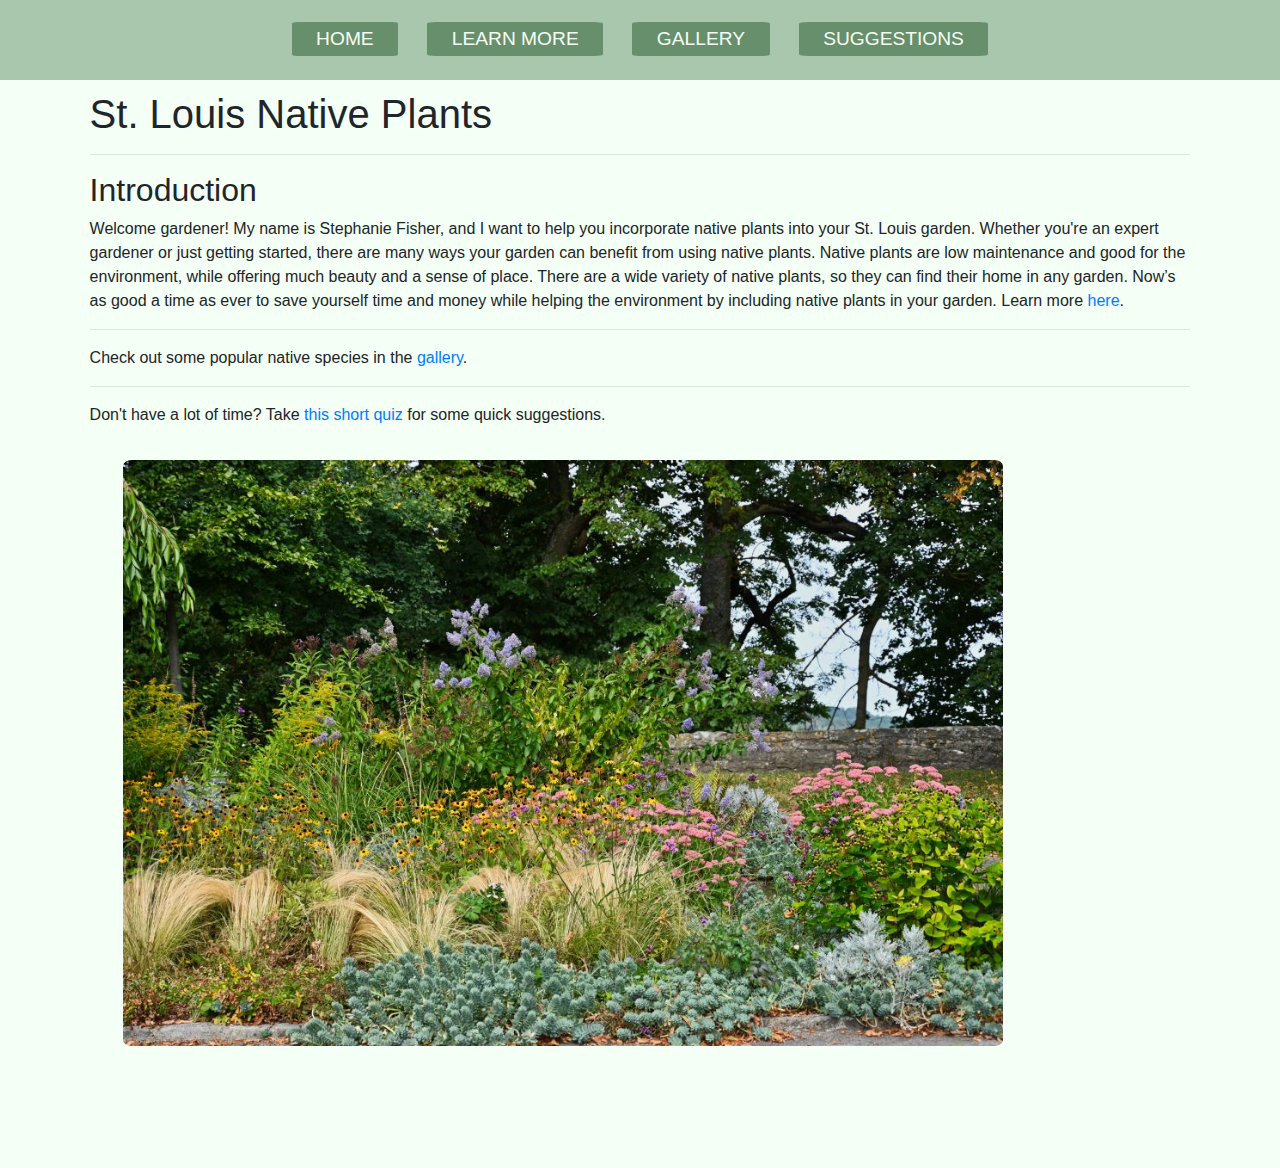
<file: index.html>
<!DOCTYPE html>
<html lang="en">
    <head>
        <meta charset="UTF-8">
        <title>St. Louis Native Plants</title>
        <link rel="stylesheet" href="https://cdn.jsdelivr.net/npm/bootstrap@4.0.0/dist/css/bootstrap.min.css" integrity="sha384-Gn5384xqQ1aoWXA+058RXPxPg6fy4IWvTNh0E263XmFcJlSAwiGgFAW/dAiS6JXm" crossorigin="anonymous">
        <link rel="stylesheet" href="style.css">
        <script src=""></script>
    </head>
    <body>
        <div id="nav_bar">
            <a class="a" href="index.html">HOME</a>
            <a class="a" href="learn_more.html">LEARN MORE</a>
            <a class="a" href="gallery.html">GALLERY</a>
            <a class="a" href="choosing_plants.html">SUGGESTIONS</a>
        </div>
        <div class="body">
            <h1 id="home_header">
                St. Louis Native Plants
            </h1>

            <hr>

            <div id="introduction">
                <h2>Introduction</h2>
                <span id="intro_text">
                    Welcome gardener! My name is Stephanie Fisher, and I want to help you incorporate native plants into your St. Louis garden. Whether you're an expert gardener or just getting started, there are many ways your garden can benefit from using native plants. Native plants are low maintenance and good for the environment, while offering much beauty and a sense of place. There are a wide variety of native plants, so they can find their home in any garden. Now’s as good a time as ever to save yourself time and money while helping the environment by including native plants in your garden. Learn more <a href="learn_more.html">here</a>.
                </span>
                <br>
                <hr>
                <span>
                    Check out some popular native species in the <a href="gallery.html">gallery</a>.
                </span>
                <br>
                <hr>
                <span>
                    Don't have a lot of time? Take <a href="choosing_plants.html">this short quiz</a> for some quick suggestions.
                </span>
                <img src="images/native_garden1.jpeg" class="big_img" alt="Native garden"/>
            </div>
        </div>



        <script src="functions.js"></script>

    </body>
</html>
</file>
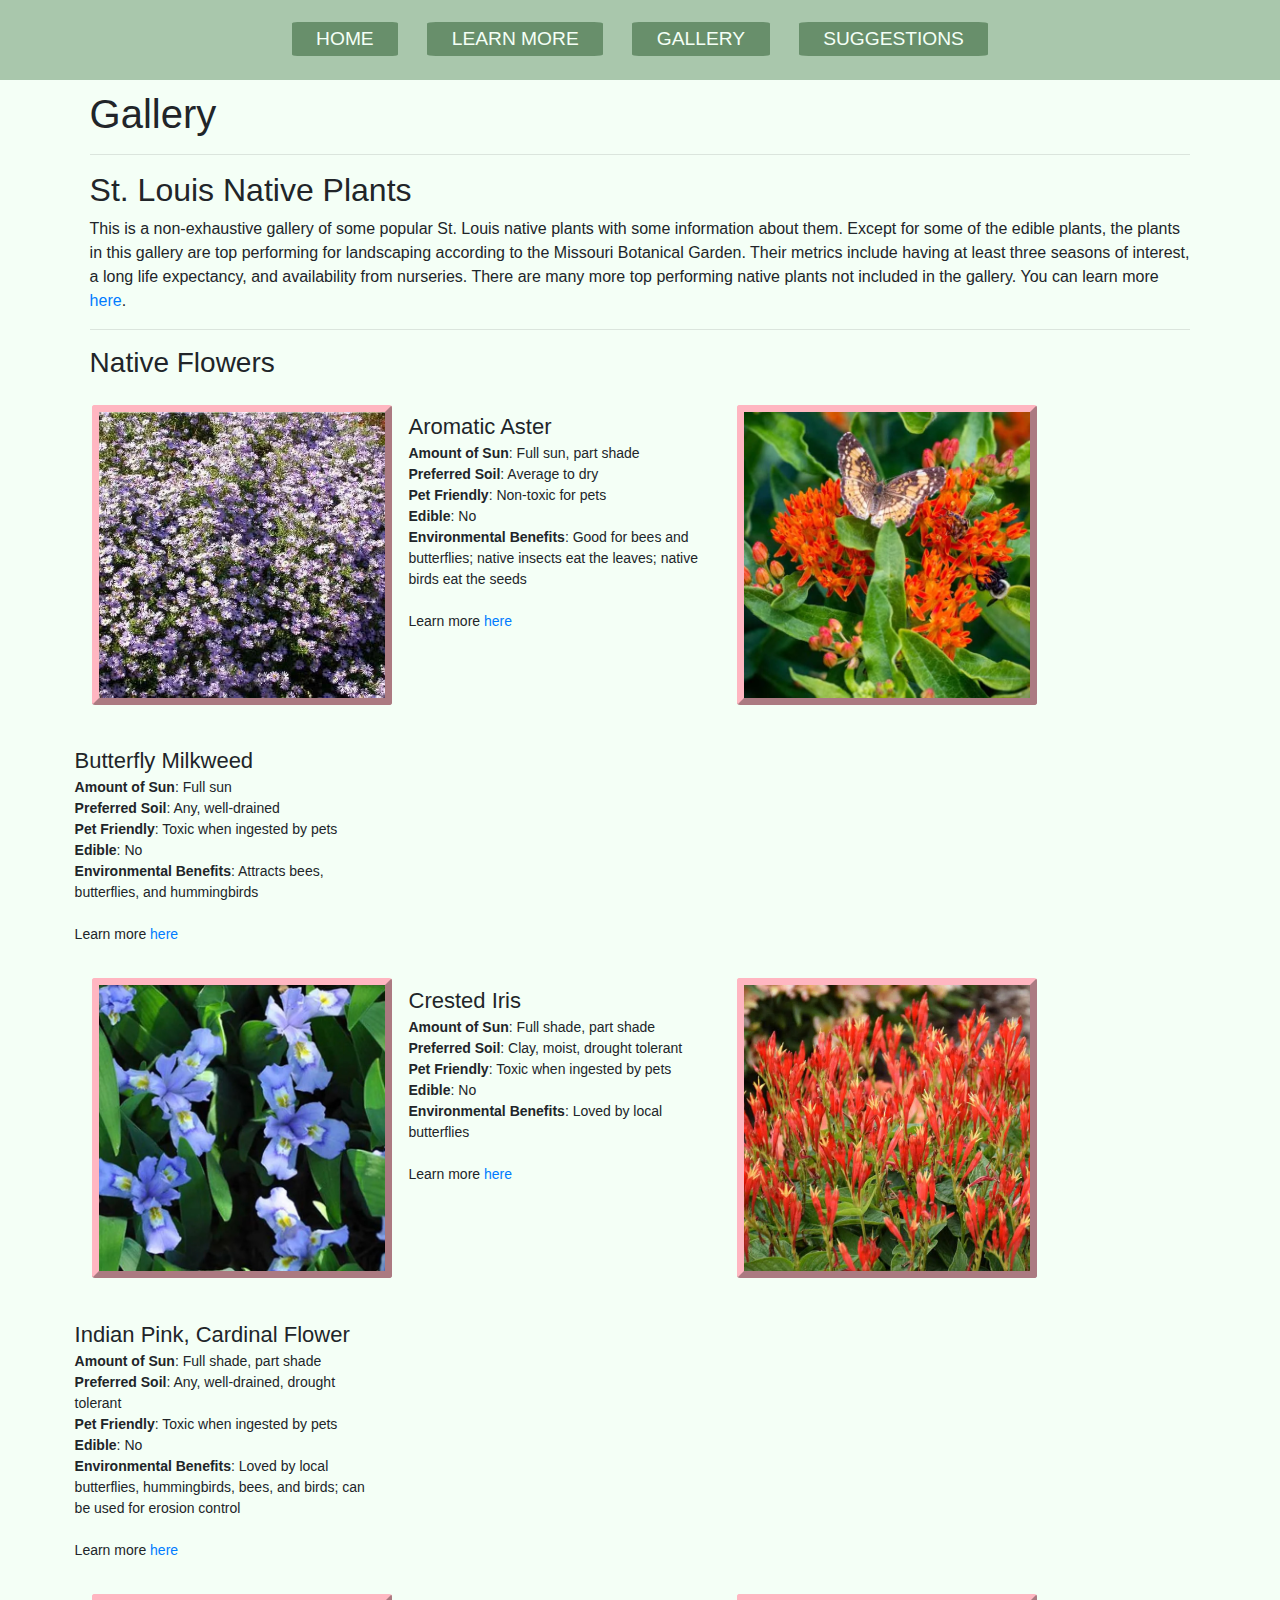
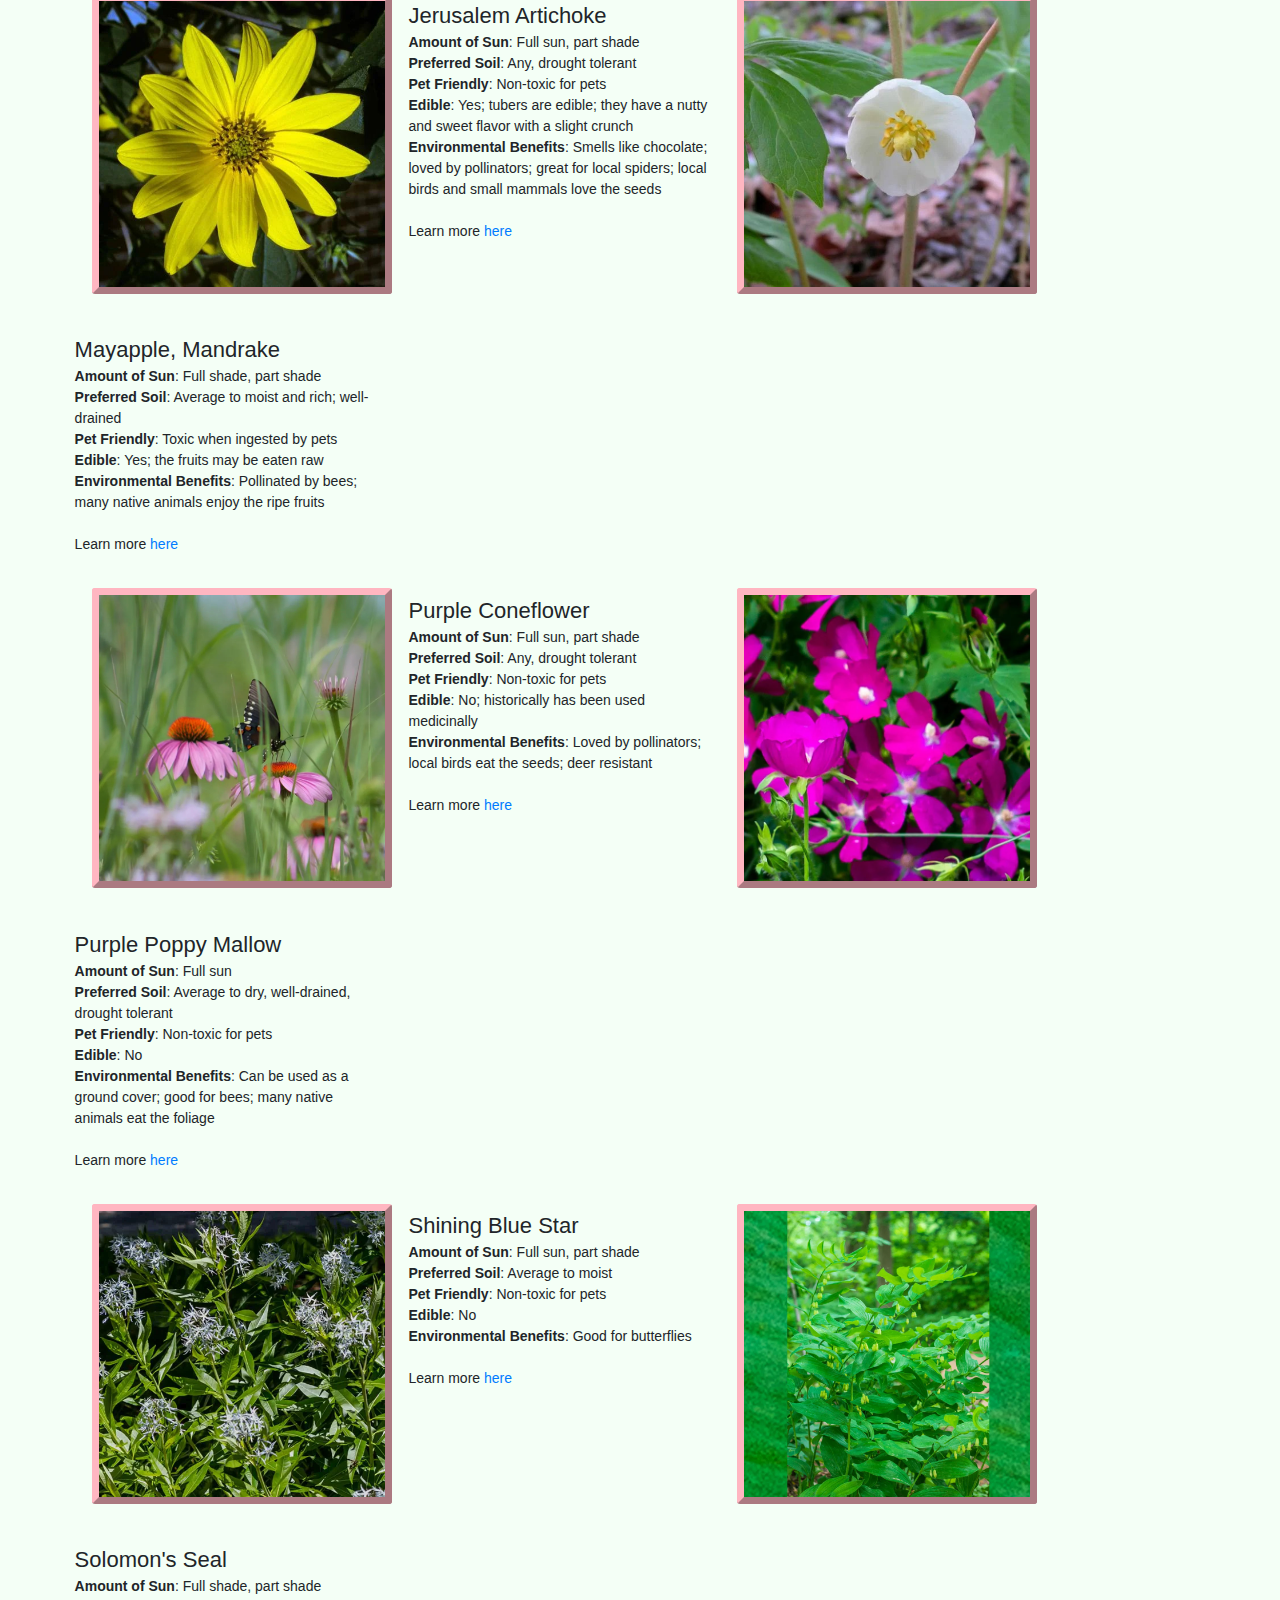
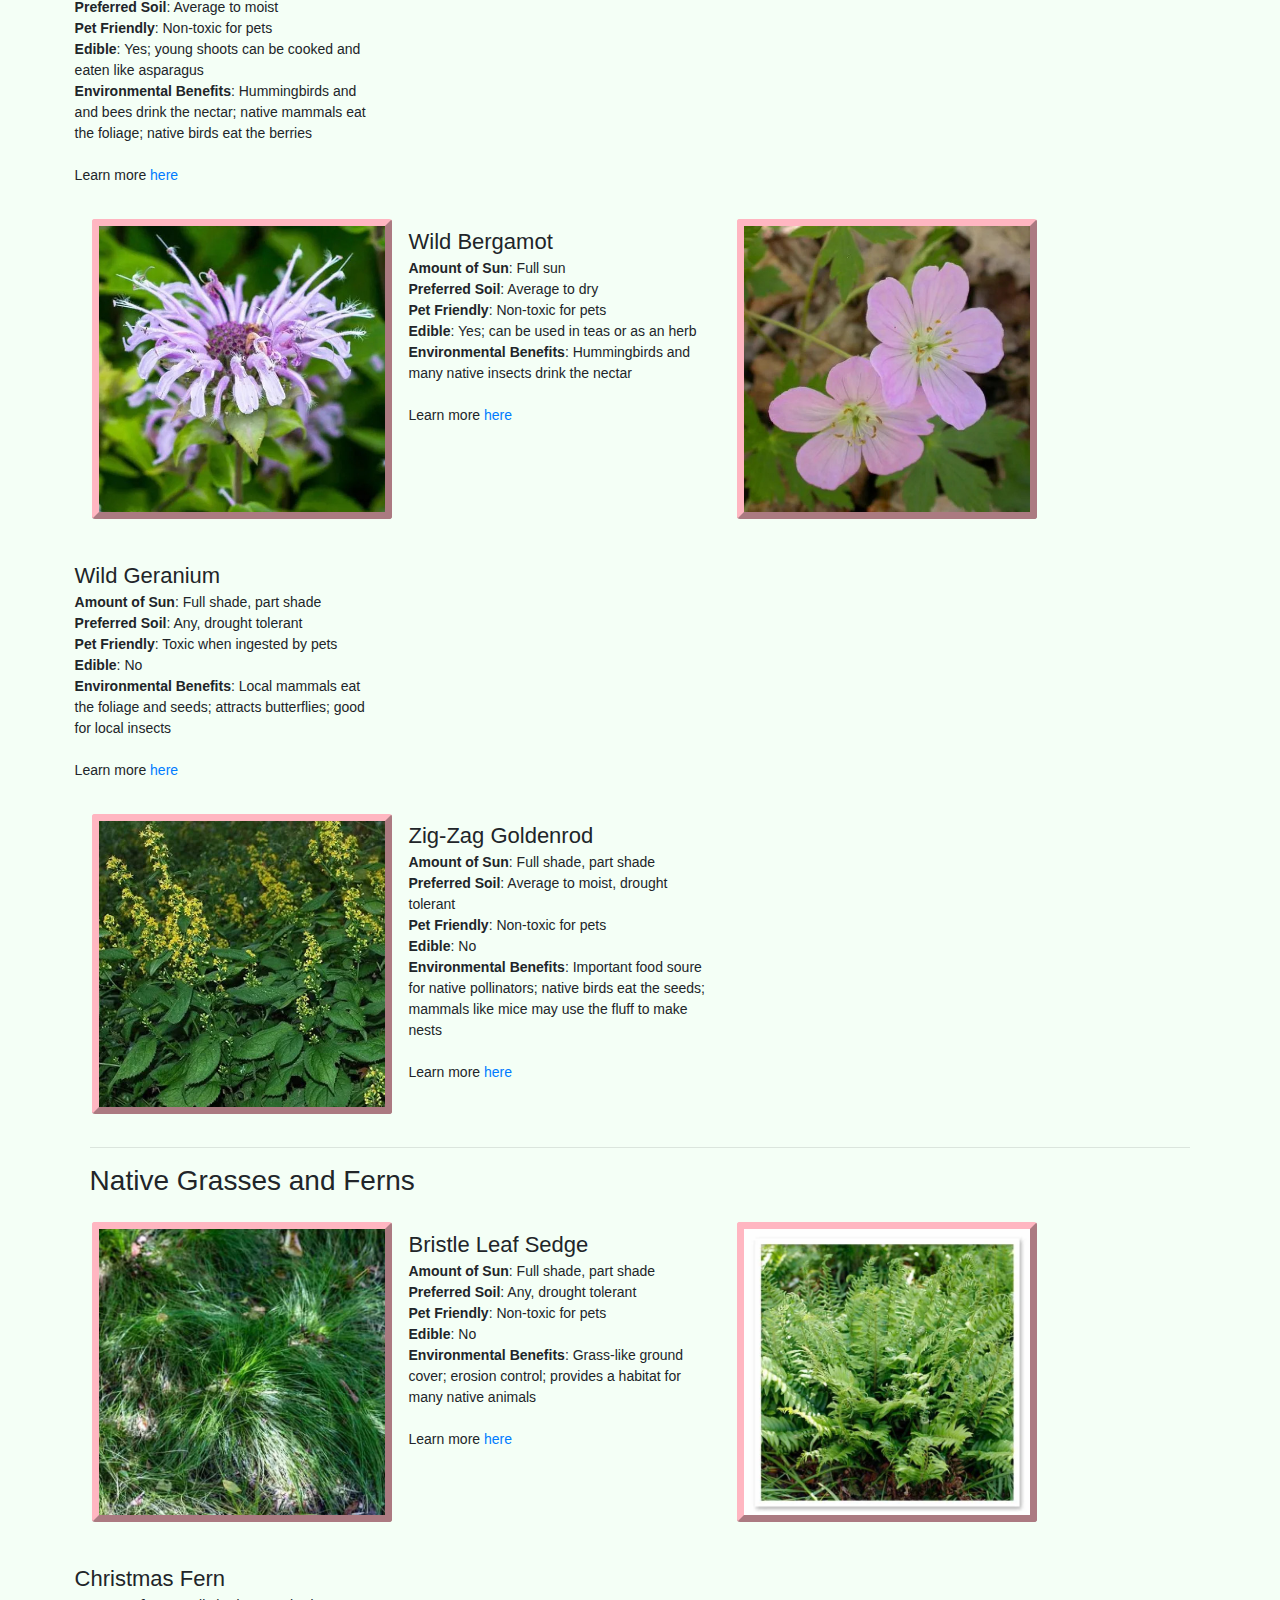
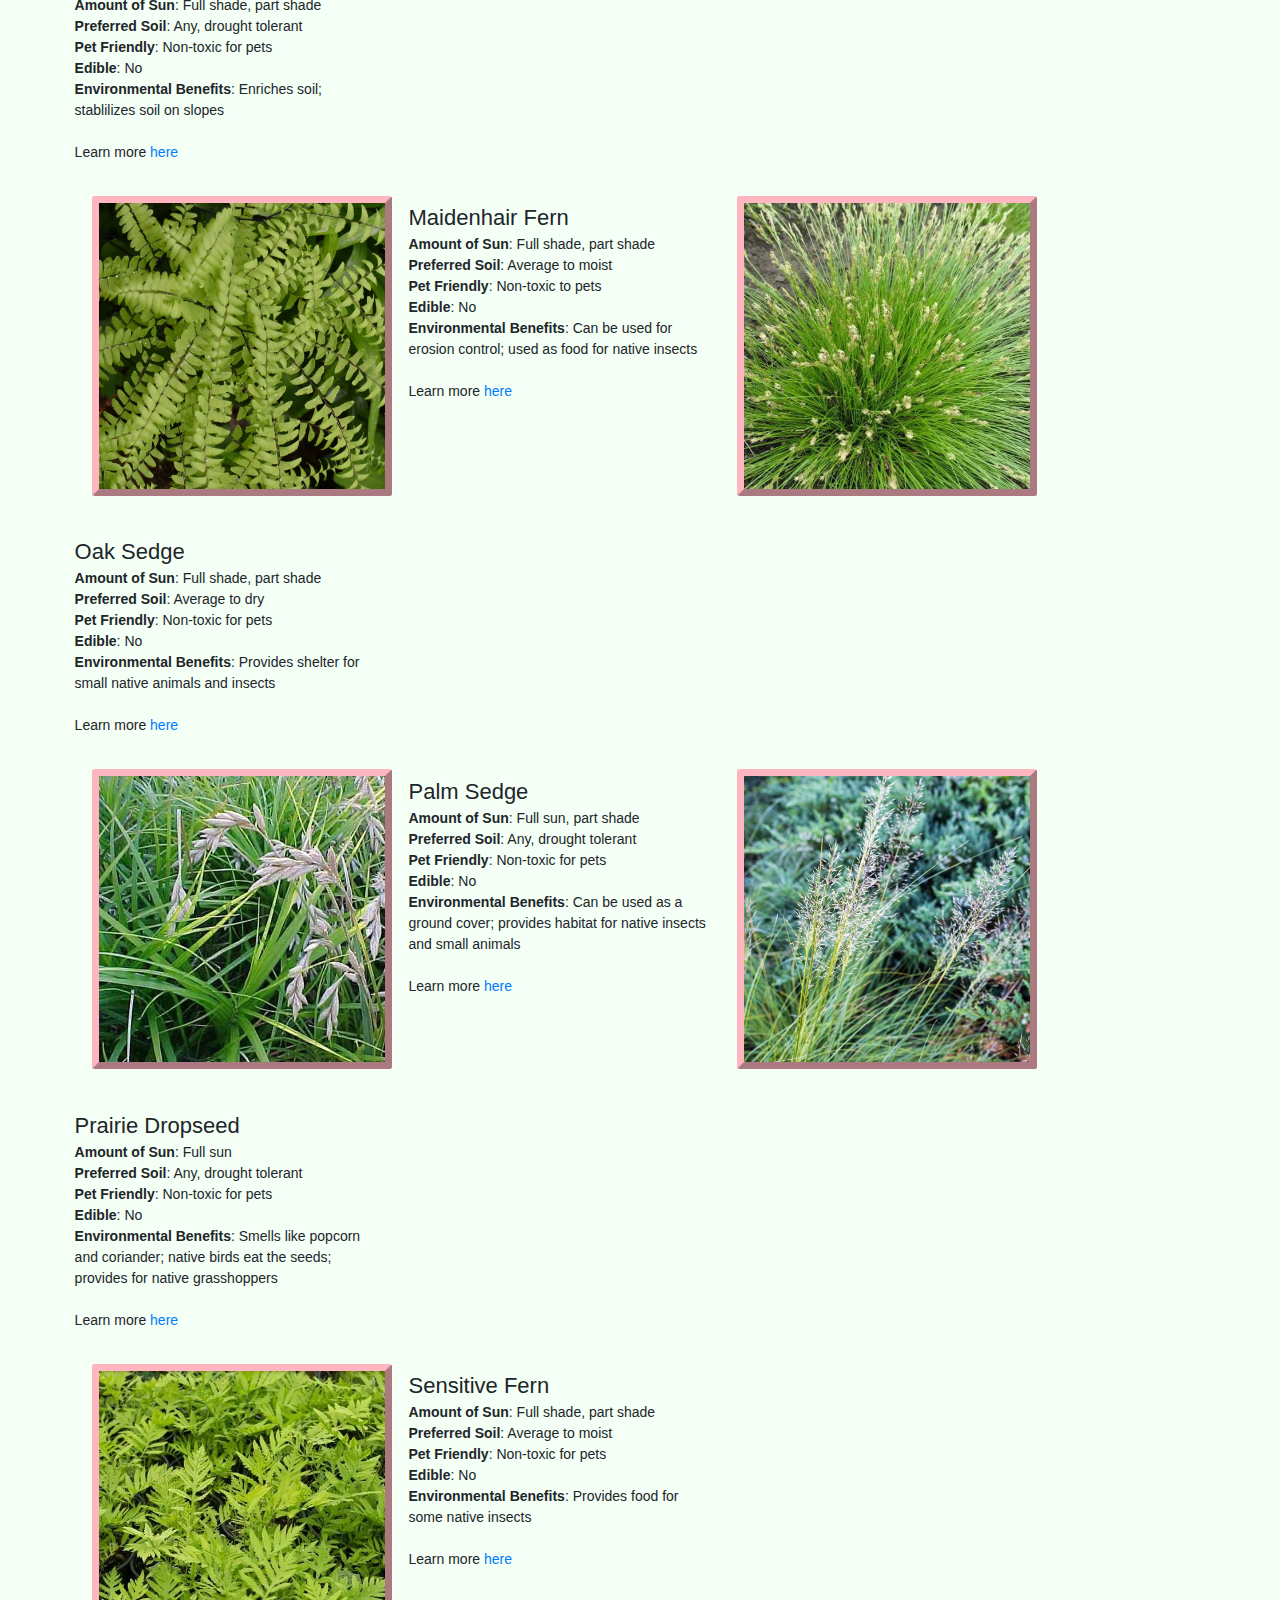
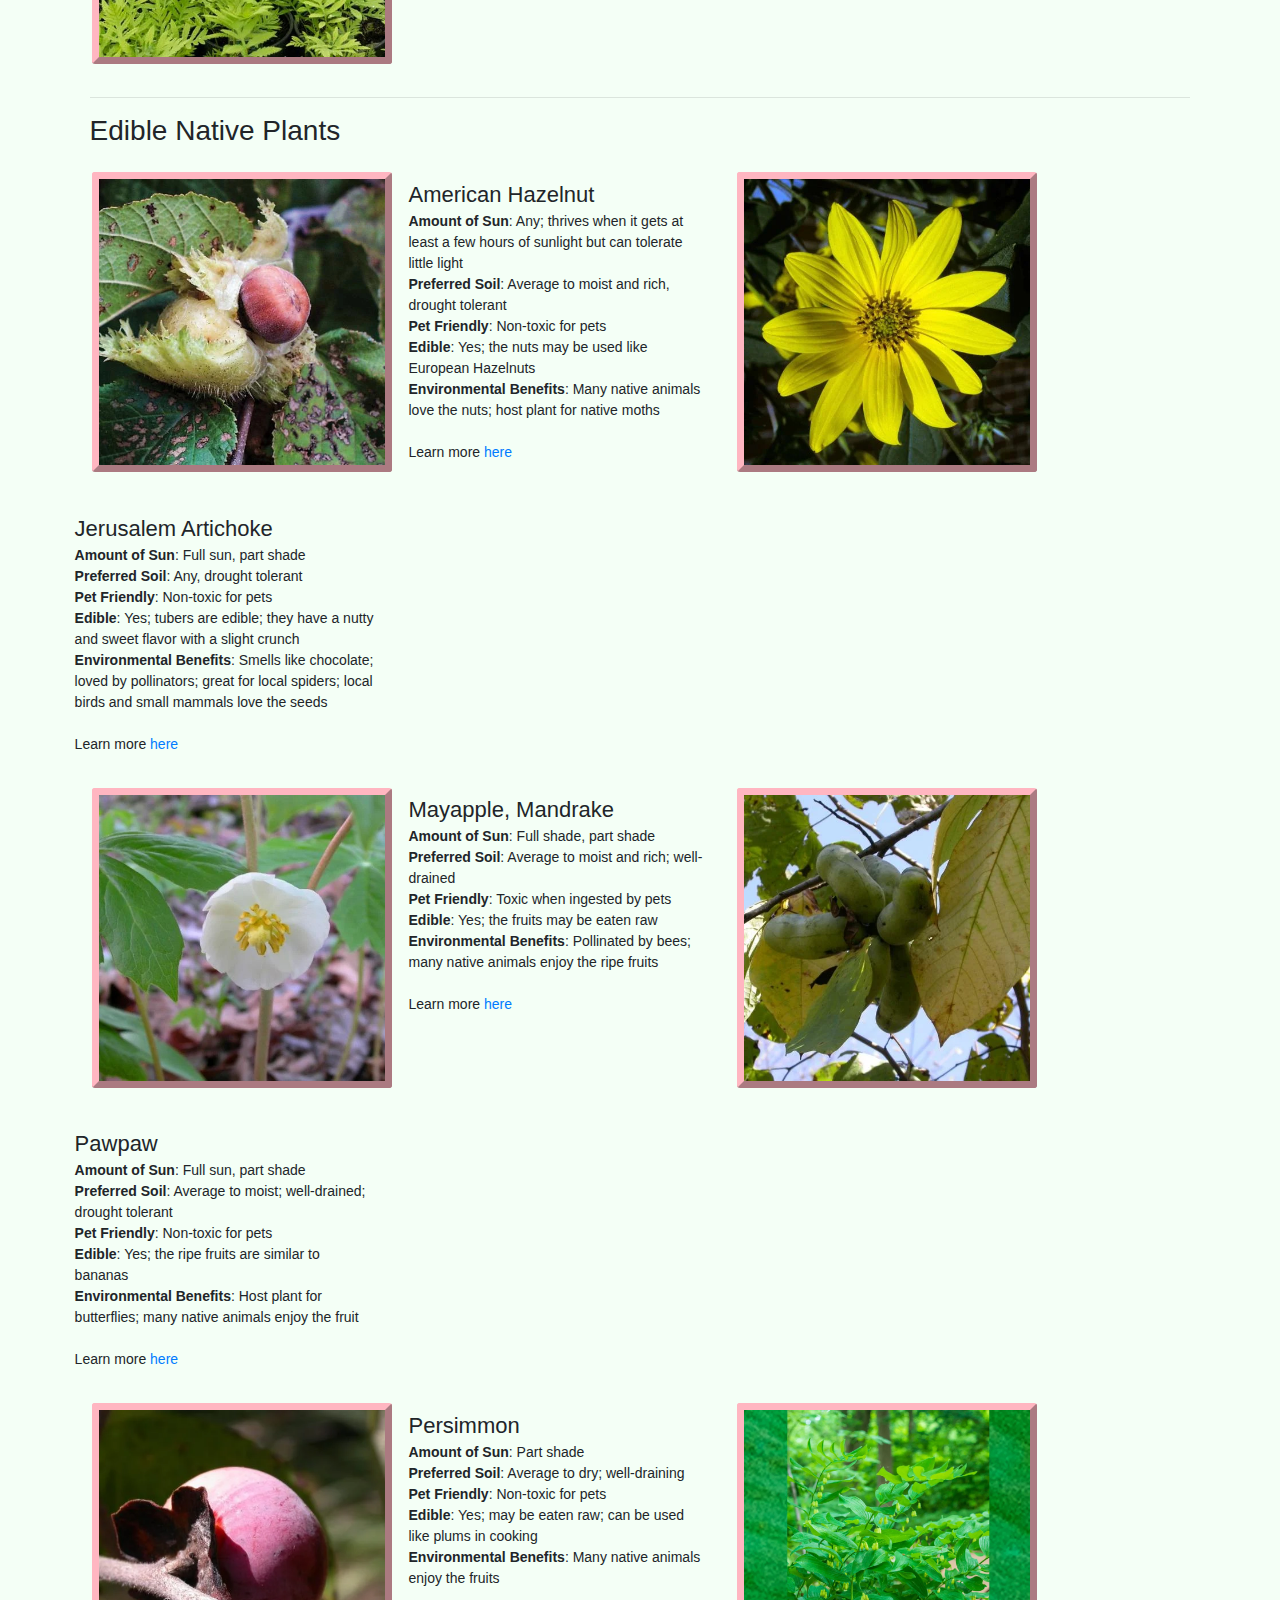
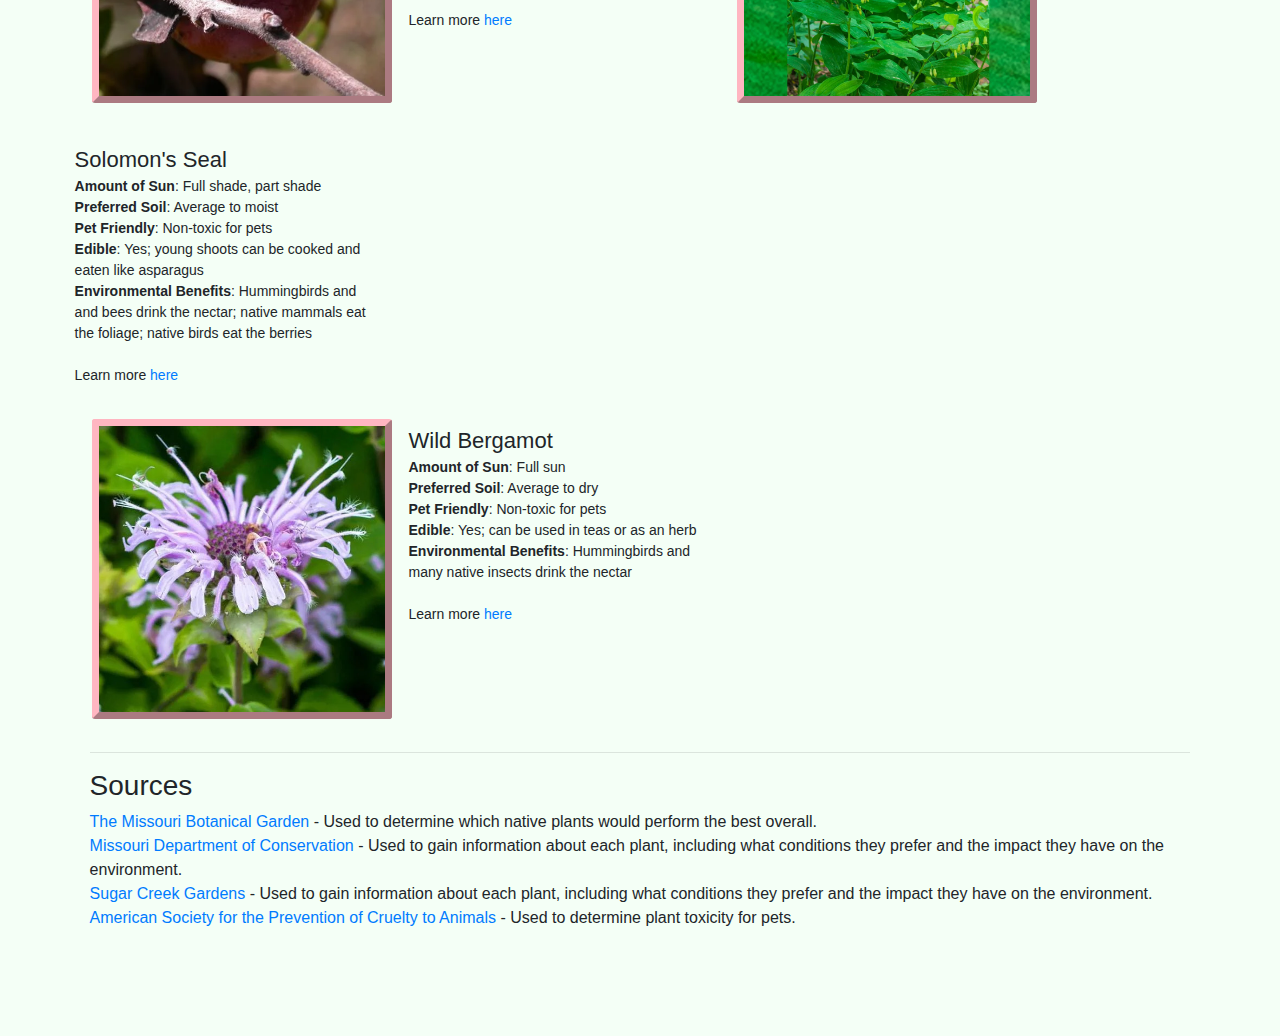
<file: gallery.html>
<!DOCTYPE html>
<html lang="en">
    <head>
        <meta charset="UTF-8">
        <title>St. Louis Native Plants</title>
        <link rel="stylesheet" href="https://cdn.jsdelivr.net/npm/bootstrap@4.0.0/dist/css/bootstrap.min.css" integrity="sha384-Gn5384xqQ1aoWXA+058RXPxPg6fy4IWvTNh0E263XmFcJlSAwiGgFAW/dAiS6JXm" crossorigin="anonymous">
        <link rel="stylesheet" href="style.css">
        <script src=""></script>
    </head>
    <body>
        <div id="nav_bar">
            <a class="a" href="index.html">HOME</a>
            <a class="a" href="learn_more.html">LEARN MORE</a>
            <a class="a" href="gallery.html">GALLERY</a>
            <a class="a" href="choosing_plants.html">SUGGESTIONS</a>
        </div>
        <div class="body">
            <h1 id="gallery_header">
               Gallery
            </h1>
            <hr>
            <div id="introduction_gallery">
                <h2>St. Louis Native Plants</h2>
                <span id="intro_gallery_text">
                    This is a non-exhaustive gallery of some popular St. Louis native plants with some information about them. Except for some of the edible plants, the plants in this gallery are top performing for landscaping according to the Missouri Botanical Garden. Their metrics include having at least three seasons of interest, a long life expectancy, and availability from nurseries. There are many more top performing native plants not included in the gallery. You can learn more <a href="https://www.missouribotanicalgarden.org/Portals/0/Shaw%20Nature%20Reserve/PDFs/horticulture/NLM%20Ch4.pdf">here</a>.
                </span>
            </div>
            <hr>

            <div id="flowers_gallery">
                <h3>Native Flowers</h3>
                <div class="row">
                    <img src="images/aromatic_aster.jpg" class="image" alt="Aromatic Aster"/>
                    <p class="caption"><span class="gallery_plant_name">Aromatic Aster</span> <br> 
                        <b>Amount of Sun</b>: Full sun, part shade <br> 
                        <b>Preferred Soil</b>: Average to dry <br> 
                        <b>Pet Friendly</b>: Non-toxic for pets<br> 
                        <b>Edible</b>: No <br> 
                        <b>Environmental Benefits</b>: Good for bees and butterflies; native insects eat the leaves; native birds eat the seeds <br><br> 
                        Learn more <a href="https://sugarcreekgardens.com/product/aster-oblongifolium-aromatic-aster/">here</a></p>
                    <img src="images/butterfly_milkweed.jpg" class="image" alt="Butterfly Milkweed"/>
                    <p class="caption"><span class="gallery_plant_name">Butterfly Milkweed</span> <br> 
                        <b>Amount of Sun</b>: Full sun <br> 
                        <b>Preferred Soil</b>: Any, well-drained <br> 
                        <b>Pet Friendly</b>: Toxic when ingested by pets <br> 
                        <b>Edible</b>: No <br> 
                        <b>Environmental Benefits</b>: Attracts bees, butterflies, and hummingbirds <br><br> 
                        Learn more <a href="https://sugarcreekgardens.com/product/asclepias-tuberosa-butterfly-milkweed/">here</a></p>
                </div>
                <div class="row">
                    <img src="images/crested_iris.jpg" class="image" alt="Crested Iris"/>
                    <p class="caption"><span class="gallery_plant_name">Crested Iris</span> <br> 
                        <b>Amount of Sun</b>: Full shade, part shade <br> 
                        <b>Preferred Soil</b>: Clay, moist, drought tolerant <br> 
                        <b>Pet Friendly</b>: Toxic when ingested by pets <br> 
                        <b>Edible</b>: No <br> 
                        <b>Environmental Benefits</b>: Loved by local butterflies <br><br> 
                        Learn more <a href="https://sugarcreekgardens.com/product/iris-cristata-crested-iris/">here</a></p>
                    <img src="images/indian_pink.jpg" class="image" alt="Indian Pink"/>
                    <p class="caption"><span class="gallery_plant_name">Indian Pink, Cardinal Flower</span> <br> 
                        <b>Amount of Sun</b>: Full shade, part shade<br> 
                        <b>Preferred Soil</b>: Any, well-drained, drought tolerant <br> 
                        <b>Pet Friendly</b>: Toxic when ingested by pets <br> 
                        <b>Edible</b>: No <br> 
                        <b>Environmental Benefits</b>: Loved by local butterflies, hummingbirds, bees, and birds; can be used for erosion control <br><br> 
                        Learn more <a href="https://sugarcreekgardens.com/product/spigelia-marilandica-ragin-cajun-indian-pink/">here</a></p>
                </div>
                <div class="row">
                    <img src="images/jerusalem_artichoke.jpg" class="image" alt="Jerusalem Artichoke"/>
                    <p class="caption"><span class="gallery_plant_name">Jerusalem Artichoke</span> <br> 
                        <b>Amount of Sun</b>: Full sun, part shade<br> 
                        <b>Preferred Soil</b>: Any, drought tolerant <br> 
                        <b>Pet Friendly</b>: Non-toxic for pets<br> 
                        <b>Edible</b>: Yes; tubers are edible; they have a nutty and sweet flavor with a slight crunch <br> 
                        <b>Environmental Benefits</b>: Smells like chocolate; loved by pollinators; great for local spiders; local birds and small mammals love the seeds <br><br> 
                        Learn more <a href="https://mdc.mo.gov/discover-nature/field-guide/jerusalem-artichoke-sunflower-artichoke">here</a></p>
                    <img src="images/mayapple.jpg" class="image" alt="Mayapple, Mandrake"/>
                    <p class="caption"><span class="gallery_plant_name">Mayapple, Mandrake</span> <br> 
                        <b>Amount of Sun</b>: Full shade, part shade<br> 
                        <b>Preferred Soil</b>: Average to moist and rich; well-drained<br> 
                        <b>Pet Friendly</b>: Toxic when ingested by pets <br> 
                        <b>Edible</b>: Yes; the fruits may be eaten raw <br> 
                        <b>Environmental Benefits</b>: Pollinated by bees; many native animals enjoy the ripe fruits <br><br> 
                        Learn more <a href="https://mdc.mo.gov/discover-nature/field-guide/mayapple">here</a></p>
                </div>
                <div class="row">
                    <img src="images/purple_coneflower.jpg" class="image" alt="Purple Coneflower"/>
                    <p class="caption"><span class="gallery_plant_name">Purple Coneflower</span> <br> 
                        <b>Amount of Sun</b>: Full sun, part shade<br> 
                        <b>Preferred Soil</b>: Any, drought tolerant <br> 
                        <b>Pet Friendly</b>: Non-toxic for pets<br> 
                        <b>Edible</b>: No; historically has been used medicinally <br> 
                        <b>Environmental Benefits</b>: Loved by pollinators; local birds eat the seeds; deer resistant <br><br> 
                        Learn more <a href="https://sugarcreekgardens.com/product/echinacea-purpurea-purple-coneflower/">here</a></p>
                    <img src="images/purple_poppy_mallow.jpg" class="image" alt="Purple Poppy Mallow"/>
                    <p class="caption"><span class="gallery_plant_name">Purple Poppy Mallow</span> <br> 
                        <b>Amount of Sun</b>: Full sun<br> 
                        <b>Preferred Soil</b>: Average to dry, well-drained, drought tolerant <br> 
                        <b>Pet Friendly</b>: Non-toxic for pets<br> 
                        <b>Edible</b>: No <br> 
                        <b>Environmental Benefits</b>: Can be used as a ground cover; good for bees; many native animals eat the foliage<br><br> 
                        Learn more <a href="https://sugarcreekgardens.com/product/callirhoe-involucrata-purple-poppy-mallow/">here</a></p>
                </div>
                <div class="row">
                    <img src="images/shining_blue_star.jpg" class="image" alt="Shining Blue Star"/>
                    <p class="caption"><span class="gallery_plant_name">Shining Blue Star</span> <br> 
                        <b>Amount of Sun</b>: Full sun, part shade<br> 
                        <b>Preferred Soil</b>: Average to moist<br> 
                        <b>Pet Friendly</b>: Non-toxic for pets<br> 
                        <b>Edible</b>: No <br> 
                        <b>Environmental Benefits</b>: Good for butterflies <br><br> 
                        Learn more <a href="https://mdc.mo.gov/discover-nature/field-guide/shining-blue-star">here</a></p>
                    <img src="images/solomons_seal.jpg" class="image" alt="Solomon's Seal"/>
                    <p class="caption"><span class="gallery_plant_name">Solomon's Seal</span> <br> 
                        <b>Amount of Sun</b>: Full shade, part shade<br> 
                        <b>Preferred Soil</b>: Average to moist<br> 
                        <b>Pet Friendly</b>: Non-toxic for pets<br> 
                        <b>Edible</b>: Yes; young shoots can be cooked and eaten like asparagus <br> 
                        <b>Environmental Benefits</b>: Hummingbirds and and bees drink the nectar; native mammals eat the foliage; native birds eat the berries <br><br> 
                        Learn more <a href="https://sugarcreekgardens.com/product/polygonatum-biflorum-var-commutatum-solomons-seal/">here</a></p>
                </div>
                <div class="row">
                    <img src="images/wild_bergamot.jpg" class="image" alt="Wild Bergamot"/>
                    <p class="caption"><span class="gallery_plant_name">Wild Bergamot</span> <br> 
                        <b>Amount of Sun</b>: Full sun<br> 
                        <b>Preferred Soil</b>: Average to dry<br> 
                        <b>Pet Friendly</b>: Non-toxic for pets<br> 
                        <b>Edible</b>: Yes; can be used in teas or as an herb <br> 
                        <b>Environmental Benefits</b>: Hummingbirds and many native insects drink the nectar<br><br> 
                        Learn more <a href="https://sugarcreekgardens.com/product/monarda-fistulosa-wild-bergamot/">here</a></p>
                    <img src="images/wild_geranium.jpg" class="image" alt="Wild Geranium"/>
                    <p class="caption"><span class="gallery_plant_name">Wild Geranium</span> <br> 
                        <b>Amount of Sun</b>: Full shade, part shade<br> 
                        <b>Preferred Soil</b>: Any, drought tolerant <br> 
                        <b>Pet Friendly</b>: Toxic when ingested by pets<br> 
                        <b>Edible</b>: No <br> 
                        <b>Environmental Benefits</b>: Local mammals eat the foliage and seeds; attracts butterflies; good for local insects <br><br> 
                        Learn more <a href="https://mdc.mo.gov/discover-nature/field-guide/wild-geranium-cranes-bill">here</a></p>
                </div>
                <div class="row">
                    <img src="images/zigzag_goldenrod.jpg" class="image" alt="Zig-Zag Goldenrod"/>
                    <p class="caption"><span class="gallery_plant_name">Zig-Zag Goldenrod</span> <br> 
                        <b>Amount of Sun</b>: Full shade, part shade<br> 
                        <b>Preferred Soil</b>: Average to moist, drought tolerant<br> 
                        <b>Pet Friendly</b>: Non-toxic for pets<br> 
                        <b>Edible</b>: No <br> 
                        <b>Environmental Benefits</b>: Important food soure for native pollinators; native birds eat the seeds; mammals like mice may use the fluff to make nests <br><br> 
                        Learn more <a href="https://sugarcreekgardens.com/product/solidago-flexicaulis-zig-zag-goldenrod/">here</a></p>
                </div>
            </div>
            
            <hr>

            <div id="grasses_and_ferns_gallery">
                <h3>Native Grasses and Ferns</h3>
                <div class="row">
                    <img src="images/bristle_leaf_sedge.jpg" class="image" alt="Bristle Leaf Sedge"/>
                    <p class="caption"><span class="gallery_plant_name">Bristle Leaf Sedge</span> <br> 
                        <b>Amount of Sun</b>: Full shade, part shade <br> 
                        <b>Preferred Soil</b>: Any, drought tolerant <br> 
                        <b>Pet Friendly</b>: Non-toxic for pets <br> 
                        <b>Edible</b>: No <br> 
                        <b>Environmental Benefits</b>: Grass-like ground cover; erosion control; provides a habitat for many native animals <br><br> 
                        Learn more <a href="https://sugarcreekgardens.com/product/carex-eburnea-bristle-leaf-sedge/">here</a></p>
                    <img src="images/christmas_fern.jpg" class="image" alt="Christmas Fern"/>
                    <p class="caption"><span class="gallery_plant_name">Christmas Fern</span> <br> 
                        <b>Amount of Sun</b>: Full shade, part shade <br> 
                        <b>Preferred Soil</b>: Any, drought tolerant <br> 
                        <b>Pet Friendly</b>: Non-toxic for pets<br> 
                        <b>Edible</b>: No <br> 
                        <b>Environmental Benefits</b>: Enriches soil; stablilizes soil on slopes <br><br> 
                        Learn more <a href="https://sugarcreekgardens.com/product/polystichum-acrostichoides-christmas-fern/">here</a></p>
                </div>
                <div class="row">
                    <img src="images/maidenhair_fern.jpg" class="image" alt="Maidenhair Fern"/>
                    <p class="caption"><span class="gallery_plant_name">Maidenhair Fern</span> <br> 
                        <b>Amount of Sun</b>: Full shade, part shade<br> 
                        <b>Preferred Soil</b>: Average to moist<br> 
                        <b>Pet Friendly</b>: Non-toxic to pets <br> 
                        <b>Edible</b>: No <br> 
                        <b>Environmental Benefits</b>: Can be used for erosion control; used as food for native insects <br><br> 
                        Learn more <a href="https://sugarcreekgardens.com/product/adiantum-pedatum-northern-maidenhair-fern/">here</a></p>
                    <img src="images/oak_sedge.jpg" class="image" alt="Oak Sedge"/>
                    <p class="caption"><span class="gallery_plant_name">Oak Sedge</span> <br> 
                        <b>Amount of Sun</b>: Full shade, part shade<br> 
                        <b>Preferred Soil</b>: Average to dry<br> 
                        <b>Pet Friendly</b>: Non-toxic for pets<br> 
                        <b>Edible</b>: No <br> 
                        <b>Environmental Benefits</b>: Provides shelter for small native animals and insects <br><br> 
                        Learn more <a href="https://sugarcreekgardens.com/product/carex-pensylvanica-pennsylvania-sedge-or-oak-sedge/">here</a></p>
                </div>
                <div class="row">
                    <img src="images/palm_sedge.jpg" class="image" alt="Palm Sedge"/>
                    <p class="caption"><span class="gallery_plant_name">Palm Sedge</span> <br> 
                        <b>Amount of Sun</b>: Full sun, part shade<br> 
                        <b>Preferred Soil</b>: Any, drought tolerant <br> 
                        <b>Pet Friendly</b>: Non-toxic for pets<br> 
                        <b>Edible</b>: No<br> 
                        <b>Environmental Benefits</b>: Can be used as a ground cover; provides habitat for native insects and small animals <br><br> 
                        Learn more <a href="https://sugarcreekgardens.com/product/carex-muskingumensis-palm-sedge-2/">here</a></p>
                    <img src="images/prarie_dropseed.jpg" class="image" alt="Prairie Dropseed"/>
                    <p class="caption"><span class="gallery_plant_name">Prairie Dropseed</span> <br> 
                        <b>Amount of Sun</b>: Full sun<br> 
                        <b>Preferred Soil</b>: Any, drought tolerant <br> 
                        <b>Pet Friendly</b>: Non-toxic for pets<br> 
                        <b>Edible</b>: No <br> 
                        <b>Environmental Benefits</b>: Smells like popcorn and coriander; native birds eat the seeds; provides for native grasshoppers<br><br> 
                        Learn more <a href="https://sugarcreekgardens.com/product/sporobolus-heterolepis-prairie-dropseed/">here</a></p>
                </div>
                <div class="row">
                    <img src="images/sensitive_fern.jpg" class="image" alt="Sensitive Fern"/>
                    <p class="caption"><span class="gallery_plant_name">Sensitive Fern</span> <br> 
                        <b>Amount of Sun</b>: Full shade, part shade<br> 
                        <b>Preferred Soil</b>: Average to moist<br> 
                        <b>Pet Friendly</b>: Non-toxic for pets<br> 
                        <b>Edible</b>: No <br> 
                        <b>Environmental Benefits</b>: Provides food for some native insects<br><br> 
                        Learn more <a href="https://sugarcreekgardens.com/product/onoclea-sensibilis-sensitive-fern/">here</a></p>
                </div>
            </div>

            <hr>

            <div id="edible_gallery">
                <h3>Edible Native Plants</h3>
                <div class="row">
                    <img src="images/american_hazelnut.jpg" class="image" alt="American Hazelnut"/>
                    <p class="caption"><span class="gallery_plant_name">American Hazelnut</span> <br> 
                        <b>Amount of Sun</b>: Any; thrives when it gets at least a few hours of sunlight but can tolerate little light <br> 
                        <b>Preferred Soil</b>: Average to moist and rich, drought tolerant <br> 
                        <b>Pet Friendly</b>: Non-toxic for pets <br> 
                        <b>Edible</b>: Yes; the nuts may be used like European Hazelnuts <br> 
                        <b>Environmental Benefits</b>: Many native animals love the nuts; host plant for native moths <br><br> 
                        Learn more <a href="https://sugarcreekgardens.com/product/corylus-americana-american-hazelnut/">here</a></p>
                    <img src="images/jerusalem_artichoke.jpg" class="image" alt="Jerusalem Artichoke"/>
                    <p class="caption"><span class="gallery_plant_name">Jerusalem Artichoke</span> <br> 
                        <b>Amount of Sun</b>: Full sun, part shade<br> 
                        <b>Preferred Soil</b>: Any, drought tolerant <br> 
                        <b>Pet Friendly</b>: Non-toxic for pets<br> 
                        <b>Edible</b>: Yes; tubers are edible; they have a nutty and sweet flavor with a slight crunch <br> 
                        <b>Environmental Benefits</b>: Smells like chocolate; loved by pollinators; great for local spiders; local birds and small mammals love the seeds <br><br> 
                        Learn more <a href="https://mdc.mo.gov/discover-nature/field-guide/jerusalem-artichoke-sunflower-artichoke">here</a></p>
                </div>
                <div class="row">
                    <img src="images/mayapple.jpg" class="image" alt="Mayapple, Mandrake"/>
                    <p class="caption"><span class="gallery_plant_name">Mayapple, Mandrake</span> <br> 
                        <b>Amount of Sun</b>: Full shade, part shade<br> 
                        <b>Preferred Soil</b>: Average to moist and rich; well-drained<br> 
                        <b>Pet Friendly</b>: Toxic when ingested by pets <br> 
                        <b>Edible</b>: Yes; the fruits may be eaten raw <br> 
                        <b>Environmental Benefits</b>: Pollinated by bees; many native animals enjoy the ripe fruits <br><br> 
                        Learn more <a href="https://mdc.mo.gov/discover-nature/field-guide/mayapple">here</a></p>
                    <img src="images/pawpaw.jpg" class="image" alt="Pawpaw"/>
                    <p class="caption"><span class="gallery_plant_name">Pawpaw</span> <br> 
                        <b>Amount of Sun</b>: Full sun, part shade<br> 
                        <b>Preferred Soil</b>: Average to moist; well-drained; drought tolerant<br> 
                        <b>Pet Friendly</b>: Non-toxic for pets<br> 
                        <b>Edible</b>: Yes; the ripe fruits are similar to bananas <br> 
                        <b>Environmental Benefits</b>: Host plant for butterflies; many native animals enjoy the fruit<br><br> 
                        Learn more <a href="https://sugarcreekgardens.com/product/asimina-triloba-pawpaw/">here</a></p>
                </div>
                <div class="row">
                    <img src="images/persimmon.jpg" class="image" alt="Persimmon"/>
                    <p class="caption"><span class="gallery_plant_name">Persimmon</span> <br> 
                        <b>Amount of Sun</b>: Part shade<br> 
                        <b>Preferred Soil</b>: Average to dry; well-draining<br> 
                        <b>Pet Friendly</b>: Non-toxic for pets<br> 
                        <b>Edible</b>: Yes; may be eaten raw; can be used like plums in cooking<br> 
                        <b>Environmental Benefits</b>: Many native animals enjoy the fruits<br><br> 
                        Learn more <a href="https://sugarcreekgardens.com/product/diospyros-magic-fountain-weeping-persimmon/">here</a></p>
                    <img src="images/solomons_seal.jpg" class="image" alt="Solomon's Seal"/>
                    <p class="caption"><span class="gallery_plant_name">Solomon's Seal</span> <br> 
                        <b>Amount of Sun</b>: Full shade, part shade<br> 
                        <b>Preferred Soil</b>: Average to moist<br> 
                        <b>Pet Friendly</b>: Non-toxic for pets<br> 
                        <b>Edible</b>: Yes; young shoots can be cooked and eaten like asparagus <br> 
                        <b>Environmental Benefits</b>: Hummingbirds and and bees drink the nectar; native mammals eat the foliage; native birds eat the berries <br><br> 
                        Learn more <a href="https://sugarcreekgardens.com/product/polygonatum-biflorum-var-commutatum-solomons-seal/">here</a></p>
                </div>
                <div class="row">
                    <img src="images/wild_bergamot.jpg" class="image" alt="Wild Bergamot"/>
                    <p class="caption"><span class="gallery_plant_name">Wild Bergamot</span> <br> 
                        <b>Amount of Sun</b>: Full sun<br> 
                        <b>Preferred Soil</b>: Average to dry<br> 
                        <b>Pet Friendly</b>: Non-toxic for pets<br> 
                        <b>Edible</b>: Yes; can be used in teas or as an herb <br> 
                        <b>Environmental Benefits</b>: Hummingbirds and many native insects drink the nectar<br><br> 
                        Learn more <a href="https://sugarcreekgardens.com/product/monarda-fistulosa-wild-bergamot/">here</a></p>
                </div>
            </div>

            <hr>

            <!-- <div id="aquatic_gallery">
                <h3>Aquatic Native Plants</h3>
                <div class="row">
                    <img src="images/american_hazelnut.jpg" class="image" alt="American Hazelnut"/>
                    <p class="caption"><span class="gallery_plant_name">American Hazelnut</span> <br> 
                        <b>Amount of Sun</b>: Any; thrives when it gets at least a few hours of sunlight but can tolerate little light <br> 
                        <b>Preferred Soil</b>: Average to moist and rich, drought tolerant <br> 
                        <b>Pet Friendly</b>: Non-toxic for pets <br> 
                        <b>Edible</b>: Yes; the nuts may be used like European Hazelnuts <br> 
                        <b>Environmental Benefits</b>: Many native animals love the nuts; host plant for native moths <br><br> 
                        Learn more <a href="https://sugarcreekgardens.com/product/corylus-americana-american-hazelnut/">here</a></p>
                    <img src="images/jerusalem_artichoke.jpg" class="image" alt="Jerusalem Artichoke"/>
                    <p class="caption"><span class="gallery_plant_name">Jerusalem Artichoke</span> <br> 
                        <b>Amount of Sun</b>: Full sun, part shade<br> 
                        <b>Preferred Soil</b>: Any, drought tolerant <br> 
                        <b>Pet Friendly</b>: Non-toxic for pets<br> 
                        <b>Edible</b>: Yes; tubers are edible; they have a nutty and sweet flavor with a slight crunch <br> 
                        <b>Environmental Benefits</b>: Smells like chocolate; loved by pollinators; great for local spiders; local birds and small mammals love the seeds <br><br> 
                        Learn more <a href="https://mdc.mo.gov/discover-nature/field-guide/jerusalem-artichoke-sunflower-artichoke">here</a></p>
                </div>
                <div class="row">
                    <img src="images/mayapple.jpg" class="image" alt="Mayapple, Mandrake"/>
                    <p class="caption"><span class="gallery_plant_name">Mayapple, Mandrake</span> <br> 
                        <b>Amount of Sun</b>: Full shade, part shade<br> 
                        <b>Preferred Soil</b>: Average to moist and rich; well-drained<br> 
                        <b>Pet Friendly</b>: Toxic when ingested by pets <br> 
                        <b>Edible</b>: Yes; the fruits may be eaten raw <br> 
                        <b>Environmental Benefits</b>: Pollinated by bees; many native animals enjoy the ripe fruits <br><br> 
                        Learn more <a href="https://mdc.mo.gov/discover-nature/field-guide/mayapple">here</a></p>
                    <img src="images/pawpaw.jpg" class="image" alt="Pawpaw"/>
                    <p class="caption"><span class="gallery_plant_name">Pawpaw</span> <br> 
                        <b>Amount of Sun</b>: Full sun, part shade<br> 
                        <b>Preferred Soil</b>: Average to moist; well-drained; drought tolerant<br> 
                        <b>Pet Friendly</b>: Non-toxic for pets<br> 
                        <b>Edible</b>: Yes; the ripe fruits are similar to bananas <br> 
                        <b>Environmental Benefits</b>: Host plant for butterflies; many native animals enjoy the fruit<br><br> 
                        Learn more <a href="https://sugarcreekgardens.com/product/asimina-triloba-pawpaw/">here</a></p>
                </div>
                <div class="row">
                    <img src="images/persimmon.jpg" class="image" alt="Persimmon"/>
                    <p class="caption"><span class="gallery_plant_name">Persimmon</span> <br> 
                        <b>Amount of Sun</b>: Part shade<br> 
                        <b>Preferred Soil</b>: Average to dry; well-draining<br> 
                        <b>Pet Friendly</b>: Non-toxic for pets<br> 
                        <b>Edible</b>: Yes; may be eaten raw; can be used like plums in cooking<br> 
                        <b>Environmental Benefits</b>: Many native animals enjoy the fruits<br><br> 
                        Learn more <a href="https://sugarcreekgardens.com/product/diospyros-magic-fountain-weeping-persimmon/">here</a></p>
                    <img src="images/solomons_seal.jpg" class="image" alt="Solomon's Seal"/>
                    <p class="caption"><span class="gallery_plant_name">Solomon's Seal</span> <br> 
                        <b>Amount of Sun</b>: Full shade, part shade<br> 
                        <b>Preferred Soil</b>: Average to moist<br> 
                        <b>Pet Friendly</b>: Non-toxic for pets<br> 
                        <b>Edible</b>: Yes; young shoots can be cooked and eaten like asparagus <br> 
                        <b>Environmental Benefits</b>: Hummingbirds and and bees drink the nectar; native mammals eat the foliage; native birds eat the berries <br><br> 
                        Learn more <a href="https://sugarcreekgardens.com/product/polygonatum-biflorum-var-commutatum-solomons-seal/">here</a></p>
                </div>
                <div class="row">
                    <img src="images/wild_bergamot.jpg" class="image" alt="Wild Bergamot"/>
                    <p class="caption"><span class="gallery_plant_name">Wild Bergamot</span> <br> 
                        <b>Amount of Sun</b>: Full sun<br> 
                        <b>Preferred Soil</b>: Average to dry<br> 
                        <b>Pet Friendly</b>: Non-toxic for pets<br> 
                        <b>Edible</b>: Yes; can be used in teas or as an herb <br> 
                        <b>Environmental Benefits</b>: Hummingbirds and many native insects drink the nectar<br><br> 
                        Learn more <a href="https://sugarcreekgardens.com/product/monarda-fistulosa-wild-bergamot/">here</a></p>
                </div>
            </div> -->
            <div>
                <h3>Sources</h3>
                <p><a href="https://www.missouribotanicalgarden.org/Portals/0/Shaw%20Nature%20Reserve/PDFs/horticulture/NLM%20Ch4.pdf">The Missouri Botanical Garden</a> - Used to determine which native plants would perform the best overall.<br>
                    <a href="https://mdc.mo.gov/">Missouri Department of Conservation</a> - Used to gain information about each plant, including what conditions they prefer and the impact they have on the environment.<br>
                    <a href="https://sugarcreekgardens.com/">Sugar Creek Gardens</a> - Used to gain information about each plant, including what conditions they prefer and the impact they have on the environment.<br>
                    <a href="https://www.aspca.org/pet-care/animal-poison-control/toxic-and-non-toxic-plants">American Society for the Prevention of Cruelty to Animals</a> - Used to determine plant toxicity for pets.
                </p>
            </div>
        </div>

        <script src="functions.js"></script>
        
    </body>
</html>
</file>
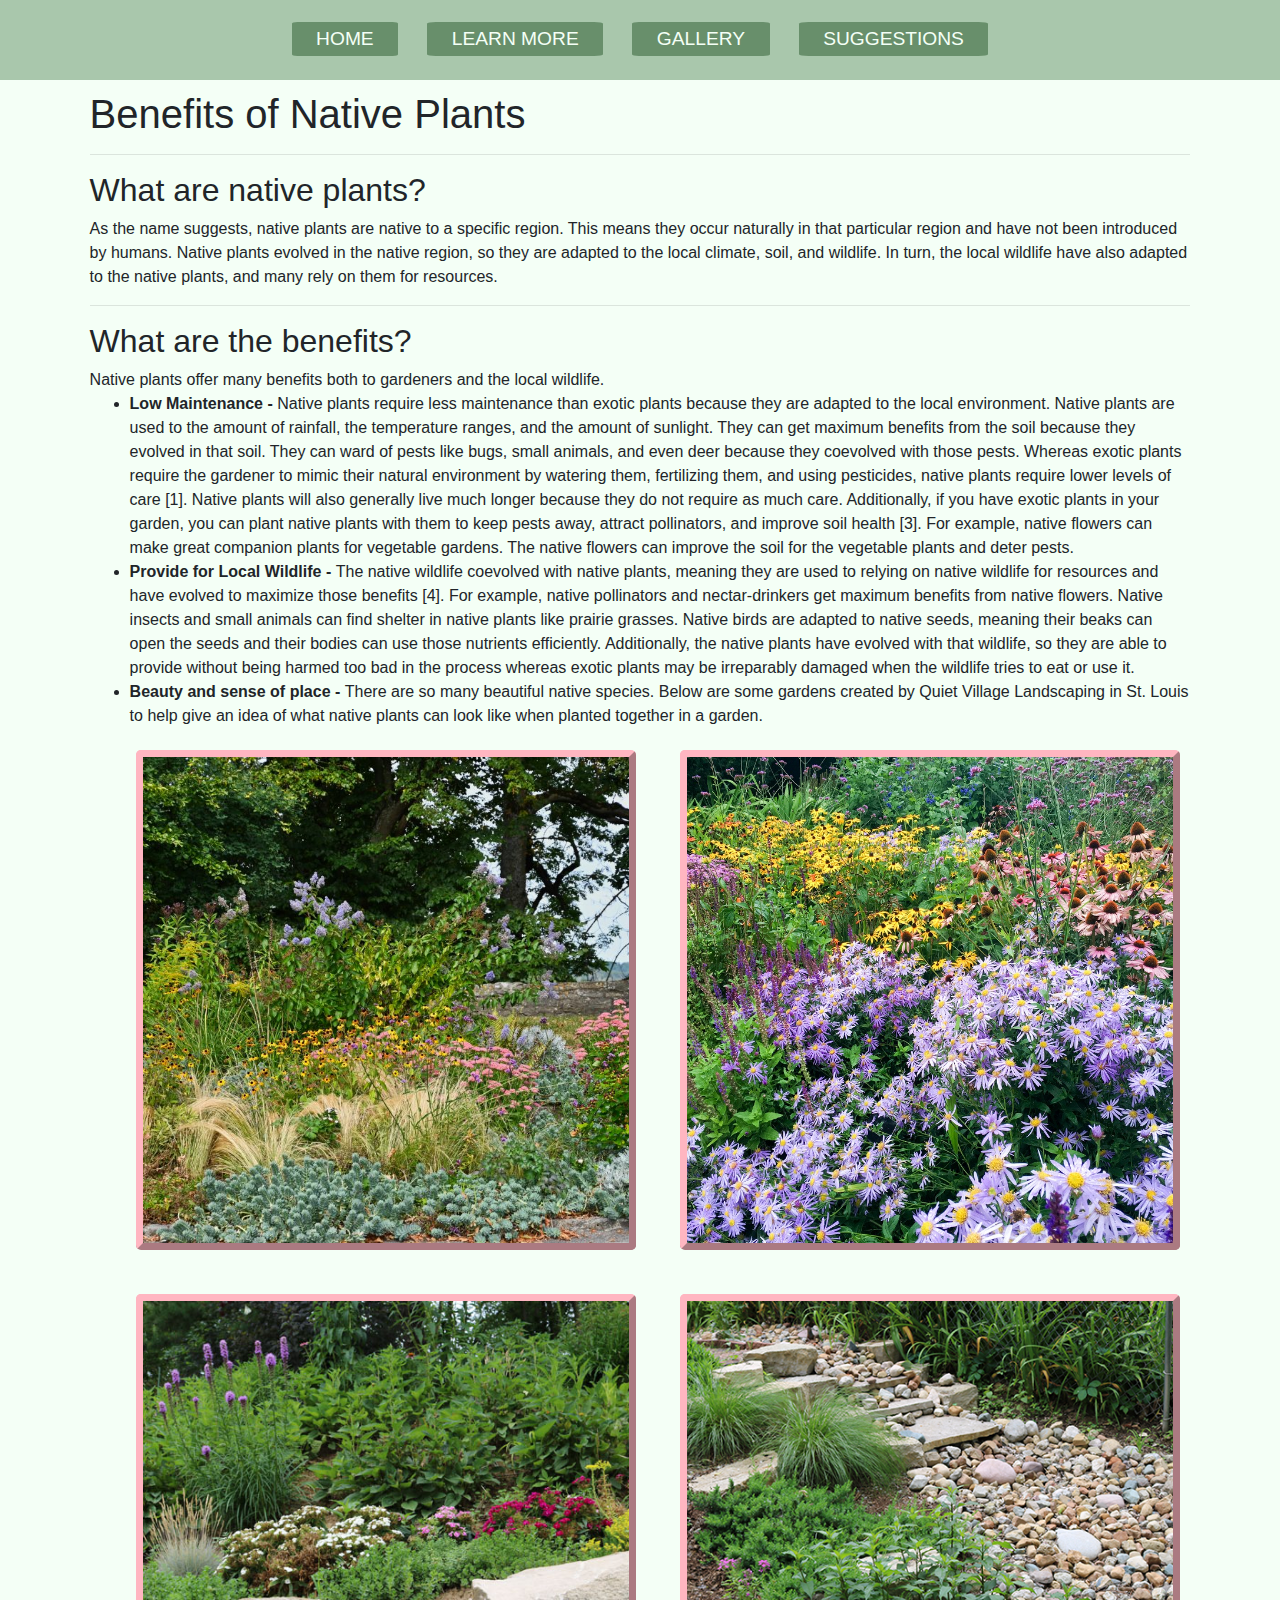
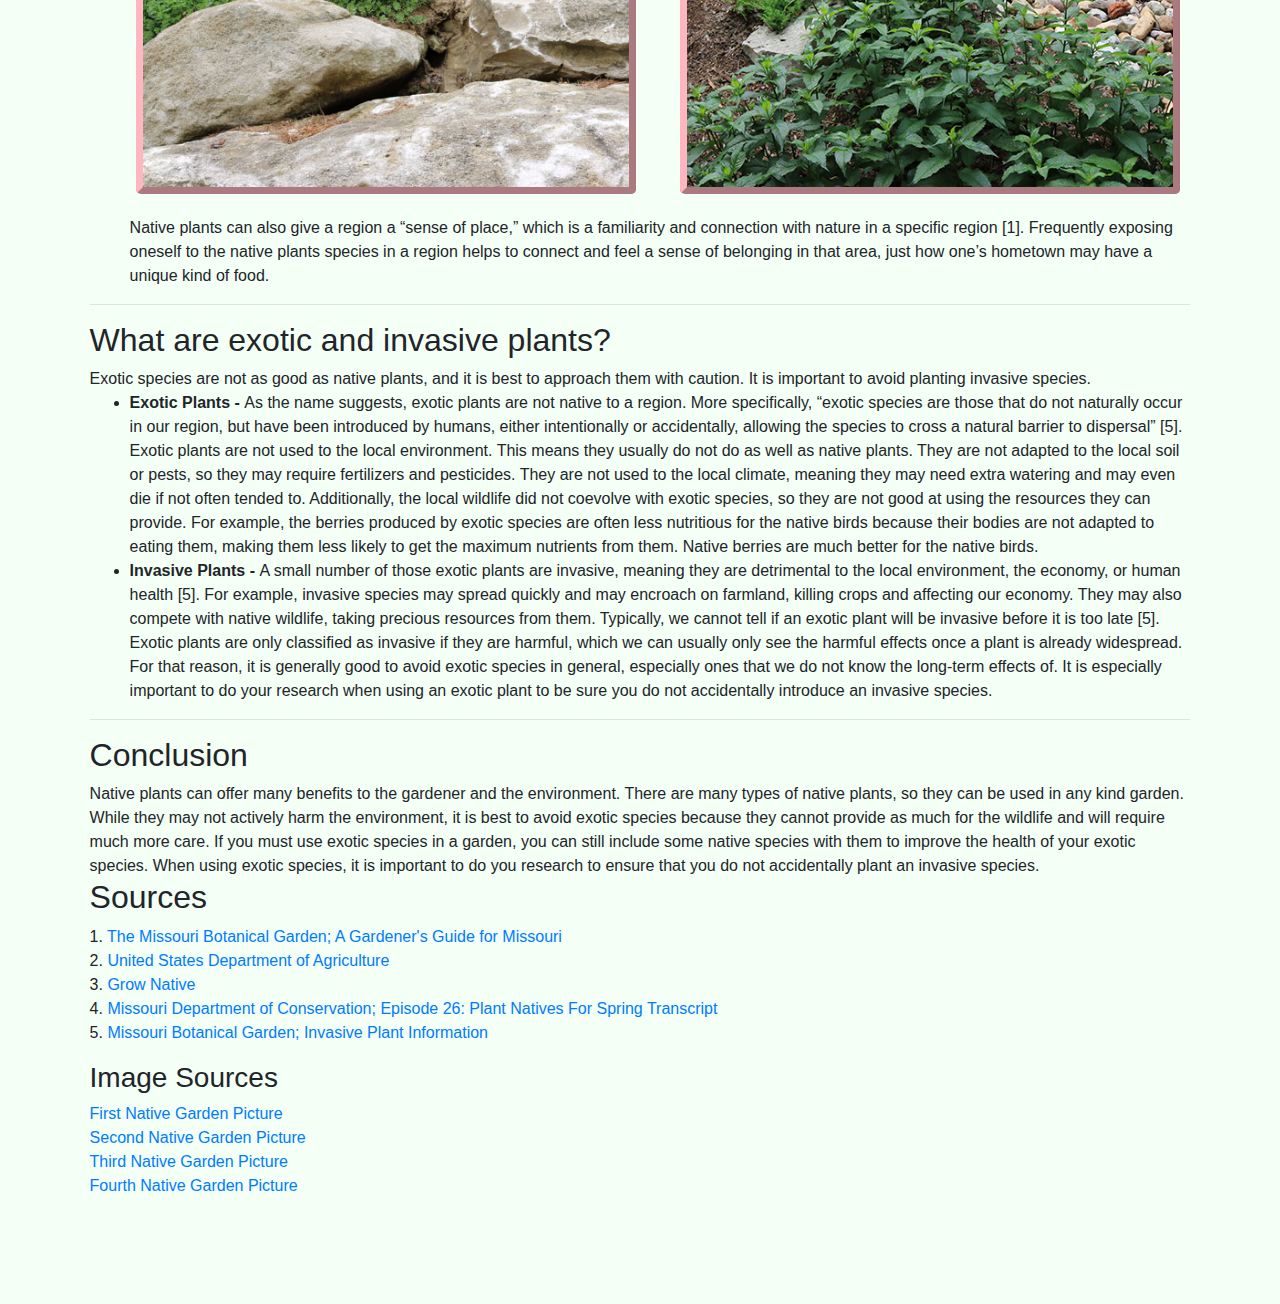
<file: learn_more.html>
<!DOCTYPE html>
<html lang="en">
    <head>
        <meta charset="UTF-8">
        <title>St. Louis Native Plants</title>
        <link rel="stylesheet" href="https://cdn.jsdelivr.net/npm/bootstrap@4.0.0/dist/css/bootstrap.min.css" integrity="sha384-Gn5384xqQ1aoWXA+058RXPxPg6fy4IWvTNh0E263XmFcJlSAwiGgFAW/dAiS6JXm" crossorigin="anonymous">
        <link rel="stylesheet" href="style.css">
        <script src=""></script>
    </head>
    <body>
        <div id="nav_bar">
            <a class="a" href="index.html">HOME</a>
            <a class="a" href="learn_more.html">LEARN MORE</a>
            <a class="a" href="gallery.html">GALLERY</a>
            <a class="a" href="choosing_plants.html">SUGGESTIONS</a>
        </div>
        <div class="body">
            <h1 id="benefits_header">
                Benefits of Native Plants
            </h1>

            <hr>

            <div id="what_are_they">
                <h2>What are native plants?</h2>
                <span id="what_are_they_text">
                    As the name suggests, native plants are native to a specific region. This means they occur naturally in that particular region and have not been introduced by humans. Native plants evolved in the native region, so they are adapted to the local climate, soil, and wildlife. In turn, the local wildlife have also adapted to the native plants, and many rely on them for resources.
                </span>
            </div>

            <hr>

            <div id="benefits">
                <h2>What are the benefits?</h2>
                <span id="benefits_text">
                    Native plants offer many benefits both to gardeners and the local wildlife. 
                    <ul id="archList">
                        <li>
                            <strong>
                                Low Maintenance -  
                            </strong>
                            Native plants require less maintenance than exotic plants because they are adapted to the local environment. Native plants are used to the amount of rainfall, the temperature ranges, and the amount of sunlight. They can get maximum benefits from the soil because they evolved in that soil. They can ward of pests like bugs, small animals, and even deer because they coevolved with those pests. Whereas exotic plants require the gardener to mimic their natural environment by watering them, fertilizing them, and using pesticides, native plants require lower levels of care [1]. Native plants will also generally live much longer because they do not require as much care. Additionally, if you have exotic plants in your garden, you can plant native plants with them to keep pests away, attract pollinators, and improve soil health [3]. For example, native flowers can make great companion plants for vegetable gardens. The native flowers can improve the soil for the vegetable plants and deter pests.
                        </li>
                        <li>
                            <strong>
                                Provide for Local Wildlife -
                            </strong>
                            The native wildlife coevolved with native plants, meaning they are used to relying on native wildlife for resources and have evolved to maximize those benefits [4]. For example, native pollinators and nectar-drinkers get maximum benefits from native flowers. Native insects and small animals can find shelter in native plants like prairie grasses. Native birds are adapted to native seeds, meaning their beaks can open the seeds and their bodies can use those nutrients efficiently. Additionally, the native plants have evolved with that wildlife, so they are able to provide without being harmed too bad in the process whereas exotic plants may be irreparably damaged when the wildlife tries to eat or use it.
                        </li>
                        <li>
                            <strong>
                                Beauty and sense of place -
                            </strong>
                            There are so many beautiful native species. Below are some gardens created by Quiet Village Landscaping in St. Louis to help give an idea of what native plants can look like when planted together in a garden. <br>
                            <div class="row">
                                <img src="images/native_garden1.jpeg" class="image_" alt="Native Garden 1"/>
                                <img src="images/native_garden2.jpeg" class="image_" alt="Native Garden 2"/>
                            </div>
                            <div class="row">
                                <img src="images/native_garden3.jpg" class="image_" alt="Native Garden 3"/>
                                <img src="images/native_garden4.jpg" class="image_" alt="Native Garden 4"/>
                            </div>
                            Native plants can also give a region a “sense of place,” which is a familiarity and connection with nature in a specific region [1]. Frequently exposing oneself to the native plants species in a region helps to connect and feel a sense of belonging in that area, just how one’s hometown may have a unique kind of food.
                        </li>
                    </ul>
                </span>
            </div>

            <hr>

            <div id="exotic">
                <h2>What are exotic and invasive plants?</h2>
                <span id="exotic_text">
                    Exotic species are not as good as native plants, and it is best to approach them with caution. It is important to avoid planting invasive species.
                    <ul id="archList">
                        <li>
                            <strong>
                                Exotic Plants -  
                            </strong>
                            As the name suggests, exotic plants are not native to a region. More specifically, “exotic species are those that do not naturally occur in our region, but have been introduced by humans, either intentionally or accidentally, allowing the species to cross a natural barrier to dispersal” [5]. Exotic plants are not used to the local environment. This means they usually do not do as well as native plants. They are not adapted to the local soil or pests, so they may require fertilizers and pesticides. They are not used to the local climate, meaning they may need extra watering and may even die if not often tended to. Additionally, the local wildlife did not coevolve with exotic species, so they are not good at using the resources they can provide. For example, the berries produced by exotic species are often less nutritious for the native birds because their bodies are not adapted to eating them, making them less likely to get the maximum nutrients from them. Native berries are much better for the native birds. 
                        </li>
                        <li>
                            <strong>
                                Invasive Plants -
                            </strong>
                            A small number of those exotic plants are invasive, meaning they are detrimental to the local environment, the economy, or human health [5]. For example, invasive species may spread quickly and may encroach on farmland, killing crops and affecting our economy. They may also compete with native wildlife, taking precious resources from them. Typically, we cannot tell if an exotic plant will be invasive before it is too late [5]. Exotic plants are only classified as invasive if they are harmful, which we can usually only see the harmful effects once a plant is already widespread. For that reason, it is generally good to avoid exotic species in general, especially ones that we do not know the long-term effects of. It is especially important to do your research when using an exotic plant to be sure you do not accidentally introduce an invasive species.
                        </li>
                    </ul>
                </span>
            </div>

            <hr>
            
            <div id="conclusion">
                <h2>Conclusion</h2>
                <span id="conclusion_text">
                    Native plants can offer many benefits to the gardener and the environment. There are many types of native plants, so they can be used in any kind garden. While they may not actively harm the environment, it is best to avoid exotic species because they cannot provide as much for the wildlife and will require much more care. If you must use exotic species in a garden, you can still include some native species with them to improve the health of your exotic species. When using exotic species, it is important to do you research to ensure that you do not accidentally plant an invasive species. 
                </span>
            </div>
            <div id="sources">
                <h2>Sources</h2>
                <p>
                    1. <a href="https://www.missouribotanicalgarden.org/plan-your-visit/family-of-attractions/shaw-nature-reserve/gardens-gardening-at-shaw-nature-reserve/native-landscaping-for-the-home-gardener/native-gardening-information">The Missouri Botanical Garden; A Gardener's Guide for Missouri</a><br>
                    2. <a href="https://www.fs.usda.gov/wildflowers/Native_Plant_Materials/">United States Department of Agriculture</a><br>
                    3. <a href="https://grownative.org/2020/07/17/native-plants-your-vegetable-garden/">Grow Native</a><br>
                    4. <a href="https://mdc.mo.gov/episode-26-plant-natives-spring-transcript">Missouri Department of Conservation; Episode 26: Plant Natives For Spring Transcript</a><br>
                    5. <a href="https://www.missouribotanicalgarden.org/gardens-gardening/gardening-in-st-louis/invasives#17707325-recreation">Missouri Botanical Garden; Invasive Plant Information</a><br>
                </p>
                <h3>Image Sources</h3>
                <p>
                    <a href="https://www.quietvillagelandscaping.com/blog/stunning-native-plant-combinations-st-louis-garden/">First Native Garden Picture</a><br>
                    <a href="https://www.quietvillagelandscaping.com/blog/best-plants-trees-st-louis-home/">Second Native Garden Picture</a><br>
                    <a href="https://www.quietvillagelandscaping.com/landscape-design/native-plants">Third Native Garden Picture</a><br>
                    <a href="https://www.quietvillagelandscaping.com/landscape-design/rainscaping">Fourth Native Garden Picture</a><br>
                </p>
            </div>
        </div>

        <script src="functions.js"></script>
    
    </body>
</html>
</file>
<file: style.css>
img{
    margin: 1.5%;
    width: 300px; 
    height: 300px; 
    object-fit: cover;
    border: outset 7px lightpink;
    border-radius: 1%;
    z-index: 1;
}


body{
    background-color: #f4fff6;
}

.body{
    padding: 7%;

}

.col{
    margin: auto;
}

#nav_bar{
    position: fixed;
    padding: 2%;
    background-color:#A9C7AC;
    width: 100%;
    text-align: center;
    z-index: 10;
}

.a{
    width: 30%;
    font-size: larger;
    border-radius: 5%;
    padding-top: 0.5%;
    padding-bottom: 0.5%;
    padding-right: 2%;
    padding-left: 2%;
    background-color: #688f6b;
    color: #f4fff6;
    margin-left: 1%;
    margin-right: 1%;
}

.block {
    display: block;
    font-size: medium;
    padding-left: 2%;
 }

 .h3{
    font-size: larger;
 }

 #quiz_options{
    padding-left: 4%;
 }

 #h2_title{
    font-size: x-large;
 }

 button{
    font-size: larger;
    border-radius: 5%;
    padding-top: 0.5%;
    padding-bottom: 0.5%;
    padding-right: 2%;
    padding-left: 2%;
    background-color: #688f6b;
    color: #f4fff6;
    margin-top: 1%;
 }

 .caption{
    width: 300px;
    padding-top: 2%;
    margin-right: 1%;
    font-size: 14px;
 }

 .gallery_plant_name{
    font-size: 22px;
 }

#submit_button{
    margin-bottom: 3%;
}

.image_{
    margin: 2%;
    width: 500px; 
    height: 500px; 
    object-fit: cover;
    border: outset 7px lightpink;
    border-radius: 1%;
    z-index: 1;
}

.big_img{
    width: 80%;
    height: auto;
    border: none;
    margin: 3%;
}
</file>
